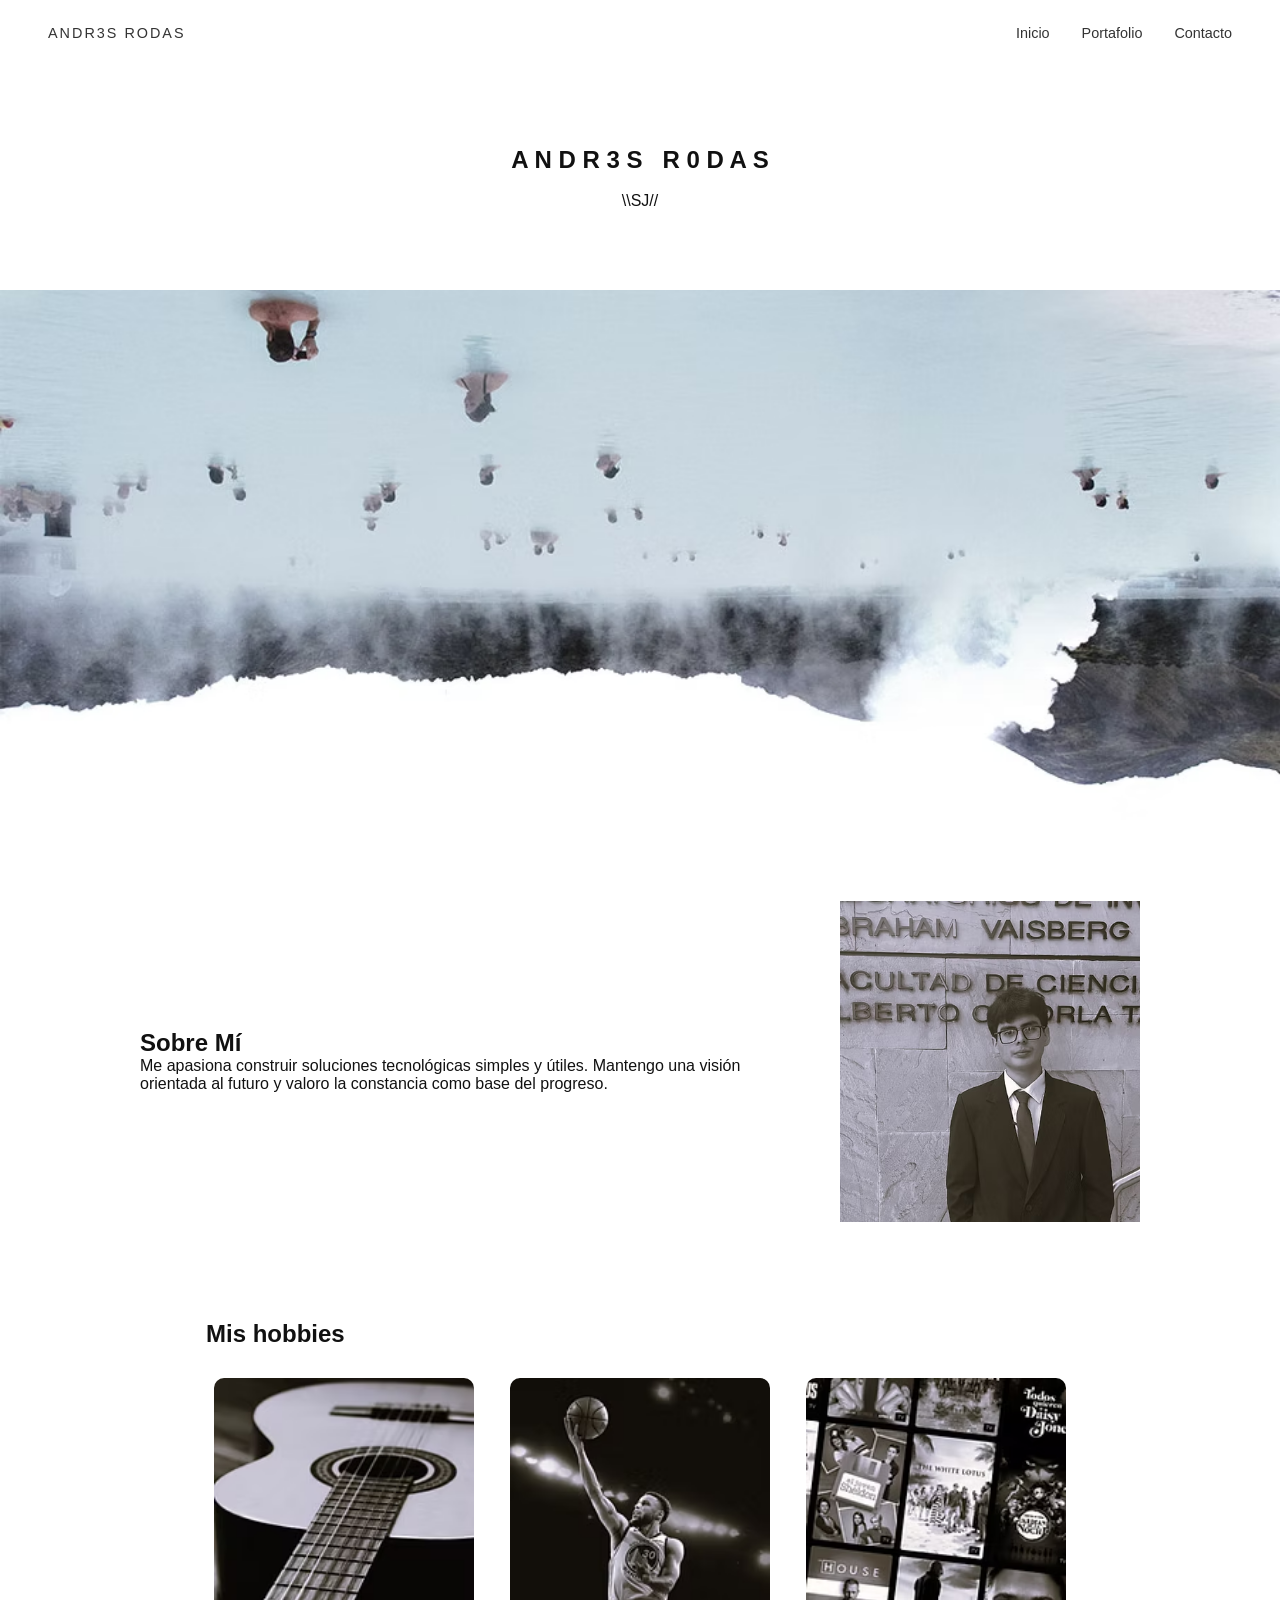
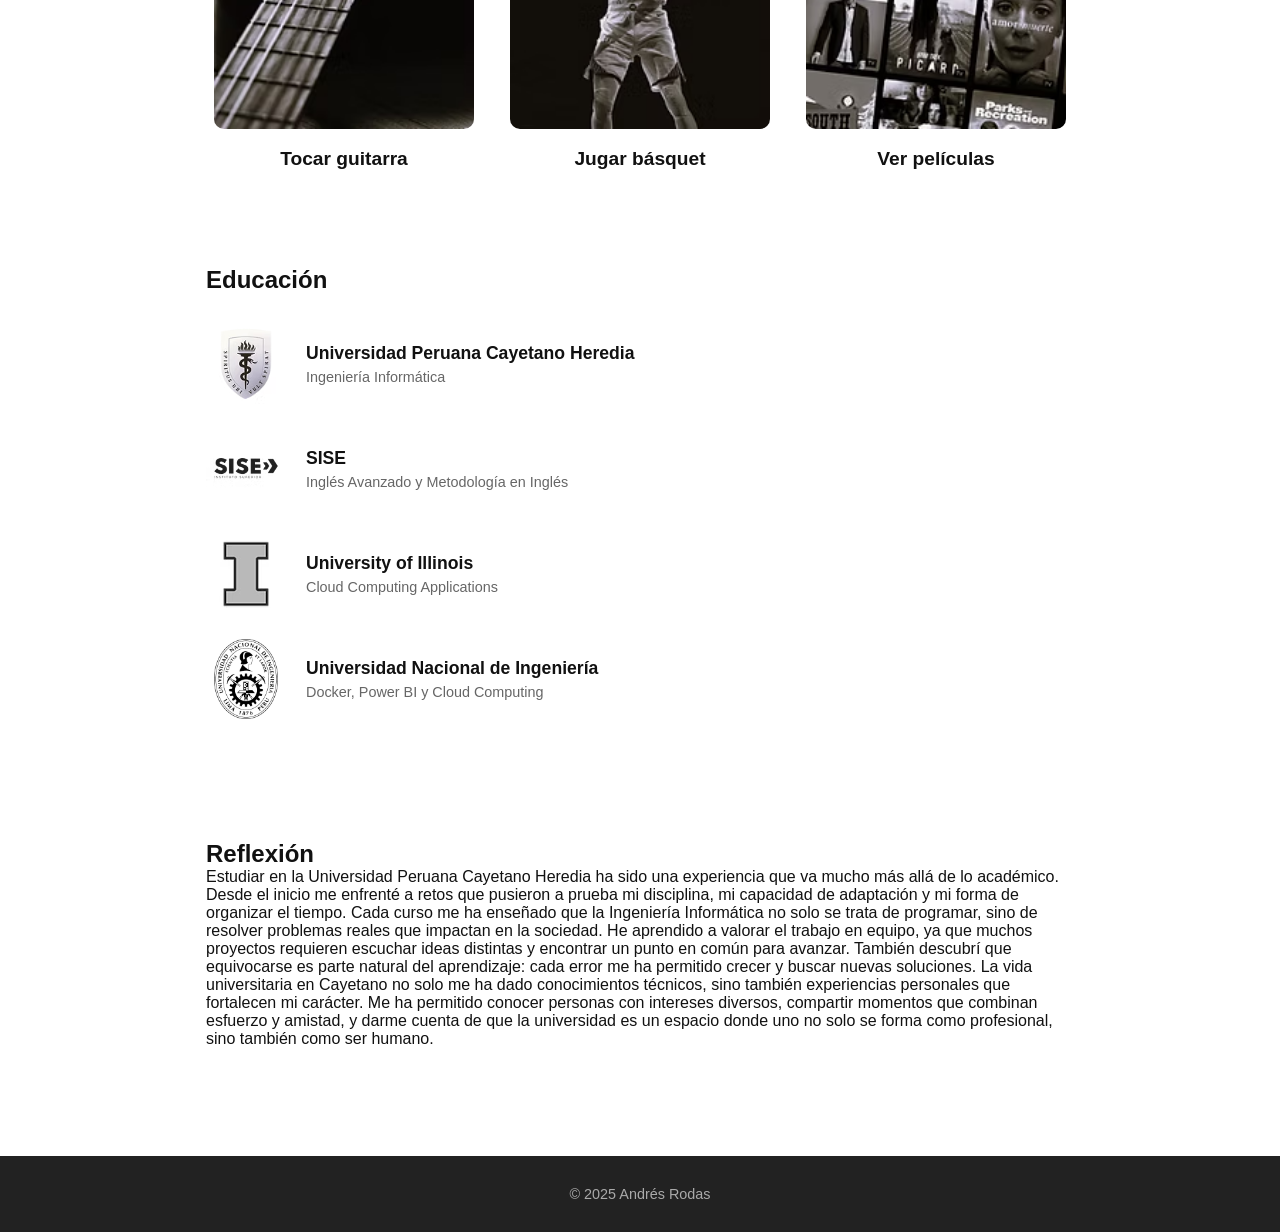
<file: index.html>
<!DOCTYPE html>
<html lang="es">
<head>
    <meta charset="UTF-8">
    <title>Inicio - Andrés Rodas</title>
    <link rel="stylesheet" href="styles.css">
</head>

<body>

<header>
  <nav class="nav">
      <a href="index.html" class="logo">ANDR3S RODAS</a>
      <ul>
          <li><a href="index.html">Inicio</a></li>
          <li><a href="portafolio.html">Portafolio</a></li>
          <li><a href="contacto.html">Contacto</a></li>
      </ul>
  </nav>
</header>

<section class="hero">
    <h1>A N D R 3 S &nbsp; R 0 D A S</h1>
    <p>&nbsp;</p>
    <p> \\SJ//</p>
</section>

<section class="hero-img">
    <img src="img/FONDO.png" alt="Fondo de Andrés">
</section>

<section class="sobre-mi">

    <div class="sobre-mi-texto">
        <h2>Sobre Mí</h2>
        <p>Me apasiona construir soluciones tecnológicas simples y útiles.
             Mantengo una visión orientada al futuro y valoro la constancia como base del progreso.</p>
        </div>
    
    <div class="sobre-mi-imagen">
        <img src="img/rostro.png" alt="Andrés">
    </div>

</section>

<section class="section">
    <h2>Mis hobbies</h2>
    
    <div class="hobbies-contenedor">

        <div class="hobby-item">
            <img src="img/guitarra.png" alt="guitarra">
            <h3>Tocar guitarra</h3>
        </div>

        <div class="hobby-item">
            <img src="img/basquet.png" alt="básquet">
            <h3>Jugar básquet</h3>
        </div>

        <div class="hobby-item">
            <img src="img/pelis.png" alt="cine">
            <h3>Ver películas</h3>
        </div>

    </div> </section>

<section class="section">
    <h2>Educación</h2>

    <ul class="educacion-lista">

        <li class="educacion-item">
            <img src="img/upch.png" alt="Logo U. Cayetano">
            <div class="educacion-info">
                <h3>Universidad Peruana Cayetano Heredia</h3>
                <p>Ingeniería Informática</p>
            </div>
        </li>

        <li class="educacion-item">
            <img src="img/sise.png" alt="Logo SISE">
            <div class="educacion-info">
                <h3>SISE</h3>
                <p>Inglés Avanzado y Metodología en Inglés</p>
            </div>
        </li>

        <li class="educacion-item">
            <img src="img/illio.png" alt="Logo U. Illinois">
            <div class="educacion-info">
                <h3>University of Illinois</h3>
                <p>Cloud Computing Applications</p>
            </div>
        </li>
        <li class="educacion-item">
            <img src="img/uni.png" alt="Logo UNI">
            <div class="educacion-info">
                <h3>Universidad Nacional de Ingeniería</h3>
                <p>Docker, Power BI y Cloud Computing</p>
            </div>
</li>

    </ul>
</section>

<section class="section">
    <h2>Reflexión</h2>
    <p>
      Estudiar en la Universidad Peruana Cayetano Heredia ha sido una experiencia que va mucho más allá de lo académico. 
      Desde el inicio me enfrenté a retos que pusieron a prueba mi disciplina, mi capacidad de adaptación y mi forma de organizar el tiempo. 
      Cada curso me ha enseñado que la Ingeniería Informática no solo se trata de programar, sino de resolver problemas reales que impactan en la sociedad.
      He aprendido a valorar el trabajo en equipo, ya que muchos proyectos requieren escuchar ideas distintas y encontrar un punto en común para avanzar. 
      También descubrí que equivocarse es parte natural del aprendizaje: cada error me ha permitido crecer y buscar nuevas soluciones.
      La vida universitaria en Cayetano no solo me ha dado conocimientos técnicos, sino también experiencias personales que fortalecen mi carácter. 
      Me ha permitido conocer personas con intereses diversos, compartir momentos que combinan esfuerzo y amistad,
       y darme cuenta de que la universidad es un espacio donde uno no solo se forma como profesional, sino también como ser humano.
    </p>
</section>

<footer>
    <p>© 2025 Andrés Rodas</p>
</footer>

</body>
</html>
</file>
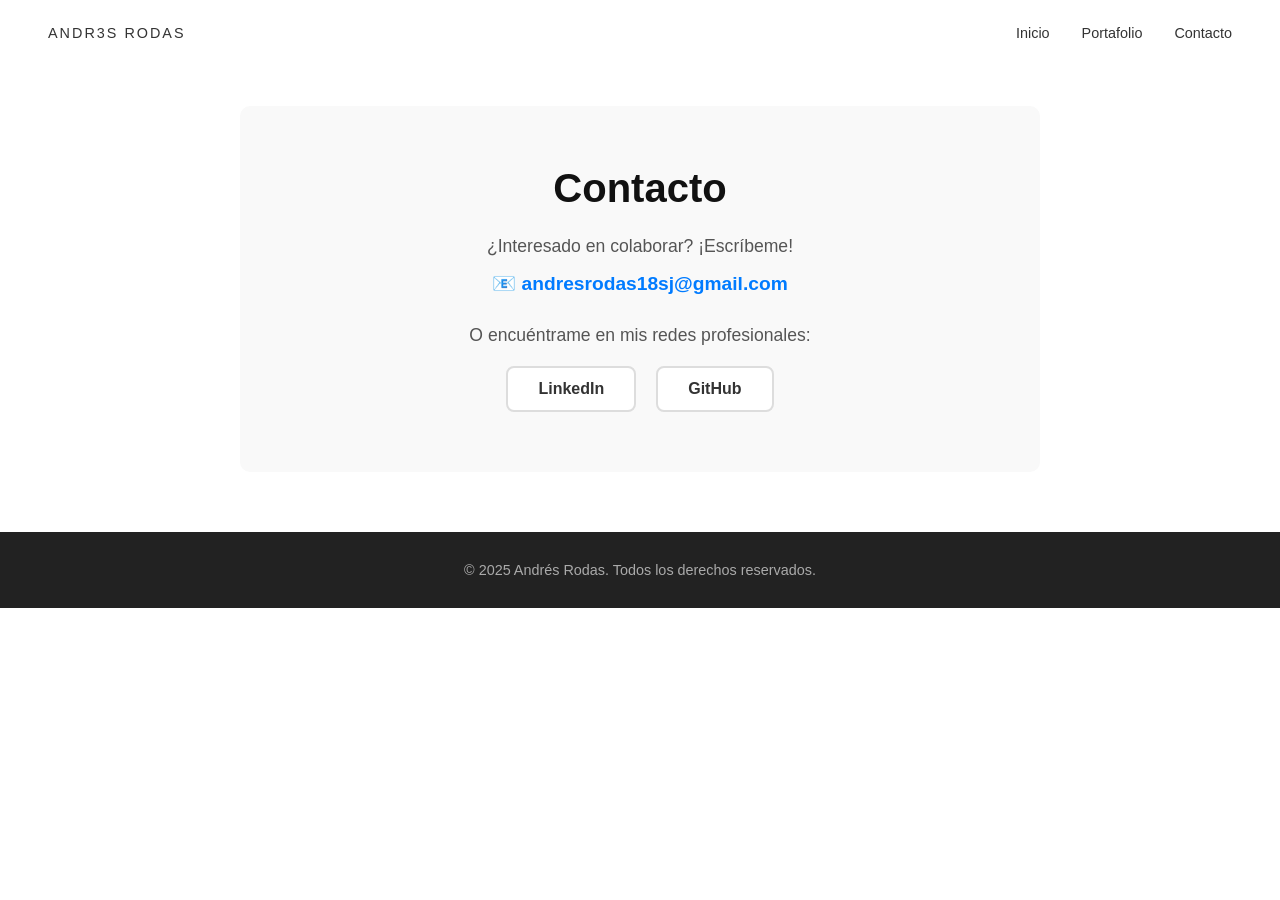
<file: contacto.html>
<!DOCTYPE html>
<html lang="es">
<head>
    <meta charset="UTF-8">
    <title>Contacto - Andrés Rodas</title>
    <link rel="stylesheet" href="styles.css">
</head>
<body>

<header>
  <nav class="nav">
      <a href="index.html" class="logo">ANDR3S RODAS</a>
      <ul>
          <li><a href="index.html">Inicio</a></li>
          <li><a href="portafolio.html">Portafolio</a></li>
          <li><a href="contacto.html">Contacto</a></li>
      </ul>
  </nav>
</header>
<body>

<section class="section" id="contacto">
    
    <h2>Contacto</h2> <div class="contacto-info">
        <p>¿Interesado en colaborar? ¡Escríbeme!</p>
        
        <a href="mailto:andresrodas18sj@gmail.com" class="contacto-email">
            📧 andresrodas18sj@gmail.com
        </a>
        
        <p>O encuéntrame en mis redes profesionales:</p>
        
        <div class="contacto-social">
            
            <a href="https://www.linkedin.com/in/andres-rodas-802309272/" target="_blank" class="social-link">
                LinkedIn
            </a>
            <a href="https://github.com/AndresRJ18" target="_blank" class="social-link">
                GitHub
            </a>
        </div>
    </div>

</section>

<footer class="site-footer">
    <p>© 2025 Andrés Rodas. Todos los derechos reservados.</p>
</footer>

</body>
</html>
</file>
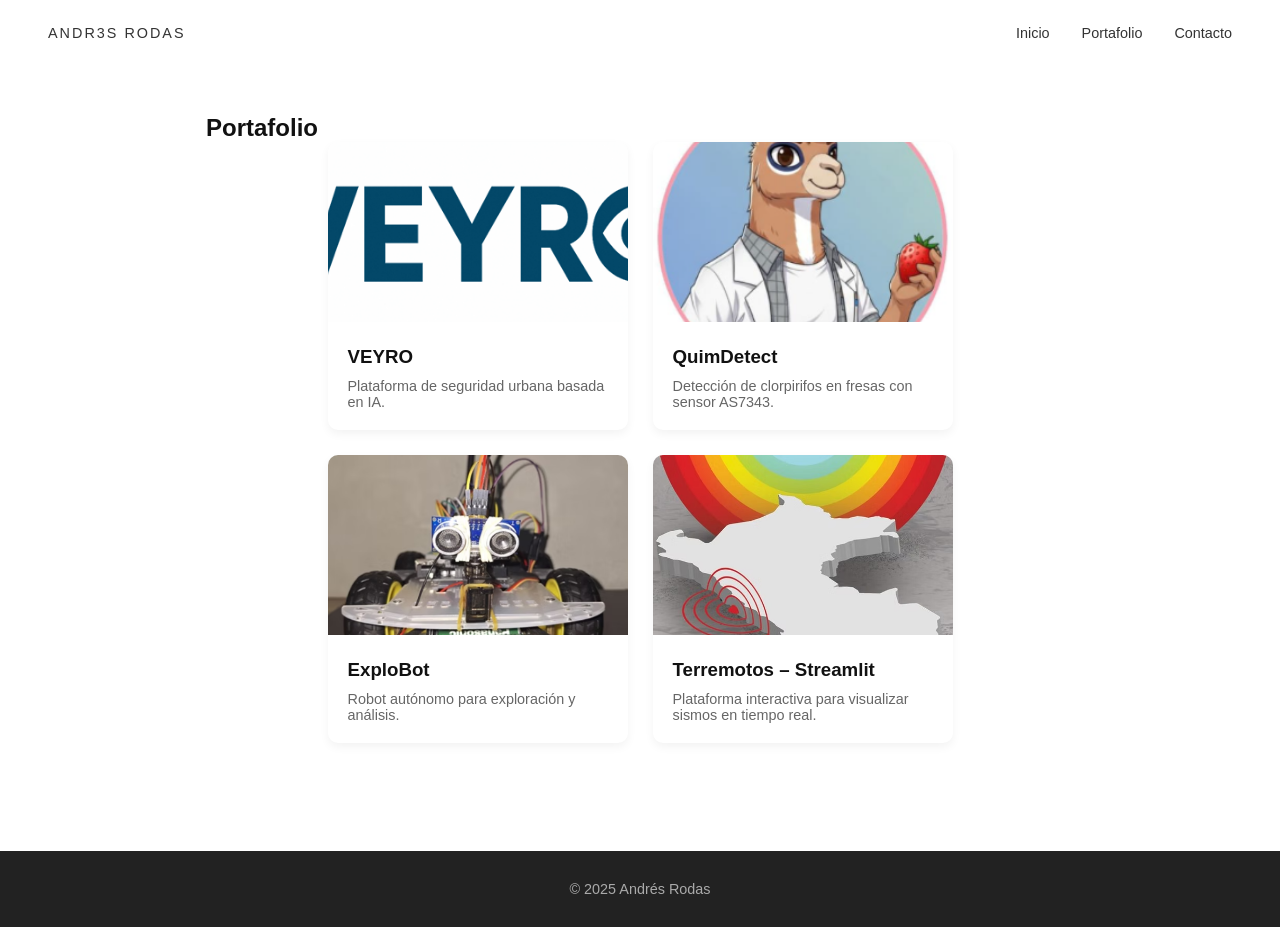
<file: portafolio.html>
<!DOCTYPE html>
<html lang="es">
<head>
    <meta charset="UTF-8">
    <title>Portafolio - Andrés Rodas</title>
    <link rel="stylesheet" href="styles.css">
</head>

<body>

<header>
  <nav class="nav">
      <a href="index.html" class="logo">ANDR3S RODAS</a>
      <ul>
          <li><a href="index.html">Inicio</a></li>
          <li><a href="portafolio.html">Portafolio</a></li>
          <li><a href="contacto.html">Contacto</a></li>
      </ul>
  </nav>
</header>
<section class="section" id="portafolio">
    <h1>Portafolio</h1>

    <div class="projects">

        <a href="#detalle-veyro" class="card-link">
            <div class="card">
                <img src="img/veyro.png" alt="Proyecto VEYRO">
                <div class="card-info">
                    <h3>VEYRO</h3>
                    <p>Plataforma de seguridad urbana basada en IA.</p>
                </div>
            </div>
        </a>

        <a href="#detalle-quimdetect" class="card-link">
            <div class="card">
                <img src="img/quim.png" alt="Proyecto QuimDetect">
                <div class="card-info">
                    <h3>QuimDetect</h3>
                    <p>Detección de clorpirifos en fresas con sensor AS7343.</p>
                </div>
            </div>
        </a>

        <a href="#detalle-explobot" class="card-link">
            <div class="card">
                <img src="img/explo.png" alt="Proyecto ExploBot">
                <div class="card-info">
                    <h3>ExploBot</h3>
                    <p>Robot autónomo para exploración y análisis.</p>
                </div>
            </div>
        </a>
        
        <a href="#detalle-terremotos" class="card-link">
            <div class="card">
                <img src="img/terre.png" alt="Proyecto Terremotos">
                <div class="card-info">
                    <h3>Terremotos – Streamlit</h3>
                    <p>Plataforma interactiva para visualizar sismos en tiempo real.</p>
                </div>
            </div>
        </a>

    </div> </section>

<div id="detalle-veyro" class="modal-proyecto">
    <div class="modal-contenido">
        <a href="#" class="modal-cerrar">&times;</a>
        
        <h2>VEYRO – Plataforma de Monitoreo de Tráfico e Incidencias</h2>
        
        <ul class="modal-detalles">
            <li><strong>Fecha:</strong> Noviembre 2025</li>
            <li><strong>Rol:</strong> Jefe de Diseño Web</li>
            <li><strong>Tipo de proyecto:</strong> Página Web / App</li>
            <li><strong>Enlace:</strong> <a href="https://github.com/d13g0lv/VEYRO" target="_blank">GITHUB</a></li>
        </ul>
        
        <p>VEYRO es una plataforma interactiva que permite monitorear tráfico, cámaras de seguridad y reportes ciudadanos en tiempo real. Utilizando herramientas avanzadas de visualización como mapas dinámicos, alertas inteligentes y gráficos de afluencia, su objetivo es ofrecer información clara y precisa para mejorar la seguridad y la toma de decisiones en la movilidad urbana.</p>
        
        <h3>Imágenes del Proyecto</h3>
        <div class="modal-imagenes">
            <img src="img/vey1.png" alt="Foto 1 de VEYRO">
            <img src="img/vey2.png" alt="Foto 2 de VEYRO">
        </div>
    </div>
</div>

<div id="detalle-quimdetect" class="modal-proyecto">
    <div class="modal-contenido">
        <a href="#" class="modal-cerrar">&times;</a>
        <h2>TANO SPECTRA - QUIM DETECT</h2>
        <ul class="modal-detalles">
            <li><strong>Tipo de proyecto:</strong> Electronica</li>
            <li><strong>Fecha:</strong> Abril 2024</li>
            <li><strong>Rol:</strong> Diseñador 3D, responsable de documentación y GitHub</li>
            <li><strong>Enlace:</strong> <a href="https://github.com/die-go12/GRUPO_1_FUNDAMENTOS_DISE-O" target="_blank">GitHub QUIM DETECT 1</a></li>
        </ul>
        <p>Consiste en desarrollar un sistema portátil...</p>
        <div class="modal-imagenes">
            <img src="img/quim1.png" alt="Foto 1 del proyecto">
            <img src="img/quim2.png" alt="Foto 2 del proyecto">
        </div>
    </div>
</div>

<div id="detalle-explobot" class="modal-proyecto">
    <div class="modal-contenido">
        <a href="#" class="modal-cerrar">&times;</a>
        
        <h2>EXPLO-BOT</h2>
        
        <ul class="modal-detalles">
            <li><strong>Fecha:</strong> Noviembre 2024</li>
            <li><strong>Tipo de proyecto:</strong> Electronica</li>
            <li><strong>Enlace:</strong> <a href="https://docs.google.com/document/d/1tWAvYP3j4pARE_7mqrX5BNrPEww2zKoJaeE-cfRVlYY/edit?tab=t.0" target="_blank">Documentación</a></li>
        </ul>
        
        <p>Desarrollo de un Robot Explorador para la Evaluación de Zonas de Riesgo y Emergencia en el Perú.</p>
        
        <h3>Imágenes del Proyecto</h3>
        <div class="modal-imagenes">
            <img src="img/explo1.png" alt="Foto 1 de ExploBot">
            <img src="img/explo2.png" alt="Foto 2 de ExploBot">
        </div>
    </div>
</div>

<div id="detalle-terremotos" class="modal-proyecto">
    <div class="modal-contenido">
        <a href="#" class="modal-cerrar">&times;</a>
        
        <h2>Análisis de Sismos en el Perú (1960-2023)</h2>
        
        <ul class="modal-detalles">
            <li><strong>Fecha:</strong> Noviembre 2024</li>
            <li><strong>Rol:</strong> Jefe de Diseño Web</li>
            <li><strong>Tipo de proyecto:</strong> Página Web</li>
            <li><strong>Enlace:</strong> <a href="https://github.com/AndresRJ18/PROGRA-IGP" target="_blank">GITHUB</a></li>
        </ul>
        
        <p>Este proyecto presenta un análisis interactivo de los sismos ocurridos en el Perú entre 1960 y 2023, utilizando herramientas de visualización avanzadas como gráficos dinámicos y mapas interactivos. El objetivo principal es facilitar la exploración de datos sísmicos para comprender patrones, tendencias y regiones más afectadas.</p>
        
        <h3>Imágenes del Proyecto</h3>
        <div class="modal-imagenes">
            <img src="img/terre1.png" alt="Foto 1 de Sismos">
            <img src="img/terre2.png" alt="Foto 2 de Sismos">
        </div>
    </div>
</div>



<footer>
    <p>© 2025 Andrés Rodas</p>
</footer>

</body>
</html>
</file>
<file: styles.css>
* {
    margin: 0;
    padding: 0;
    box-sizing: border-box;
    font-family: 'Arial', sans-serif;
}

body {
    background: #ffffff;
    color: #111;
}

/* NAVBAR */
.nav {
    display: flex;
    justify-content: space-between;
    align-items: center;
    padding: 1.5rem 3rem;
}

.nav ul {
    display: flex;
    gap: 2rem;
    list-style: none;
}

.nav a {
    text-decoration: none;
    color: #333;
    font-size: 0.9rem;
}

.logo {
    font-size: 1.2rem;
    letter-spacing: 2px;
}

/* HERO */
.hero {
    text-align: center;
    padding: 5rem 1rem;
}
/* FONDO PRINCIPAL*/
.hero-img img {
    width: 100%;
    height: auto;
    display: block;
    text-align: center;
}
/*SOBRE MI*/
.sobre-mi {
    display: flex;  
    align-items: center; 
    

    justify-content: center; 
    gap: 40px;               
    width: 90%;               
    max-width: 1000px;     
    margin: 50px auto;     
}

.sobre-mi-texto {
    flex: 1; /*"ocupar todo el espacio que sobre" */
}

.sobre-mi-imagen {
    width: 300px; 
}

.sobre-mi-imagen img {
    width: 100%;   
    height: auto; 
    display: block; /* Quita espacios extra debajo de la imagen */
}

/* SECTIONS */
.section {
    max-width: 900px;
    margin: auto;
    padding: 3rem 1rem;
}

.hobbies-contenedor {
    display: flex;             /* Pone los items uno al lado del otro */
    justify-content: space-around; /* Los distribuye con espacio entre ellos */
    align-items: flex-start;   /* Alinea los 3 items por la parte de arriba */
    gap: 20px;                
    margin-top: 30px;          
}

.hobby-item {
    flex-basis: 30%; 
    text-align: center;
}
.hobby-item img {
    width: 100%;      
    height: auto;    
    border-radius: 10px; /*  Para redondear las esquinas */
    margin-bottom: 15px; /* Espacio entre la imagen y el texto de abajo */
}

/* 4. El título del hobby */
.hobby-item h3 {
    font-size: 1.2rem;
    font-weight: 600;
    margin: 0; /* Quita el margen que traen los h3 por defecto */
}

/* --- SECCIÓN EDUCACIÓN --- */

.educacion-lista {
    list-style: none; /* Le quita los puntos a la lista */
    padding: 0;       /* Le quita el espacio de la izquierda */
    margin-top: 30px;
}

.educacion-item {
    display: flex;         /*  Pone la imagen y el texto uno al lado del otro */
    align-items: center;   
    margin-bottom: 25px; 
}

.educacion-item img {
    width: 80px;    
    height: 80px;
    object-fit: contain; /* Asegura que el logo se vea bien y no se estire */
    margin-right: 20px; 
}

.educacion-info h3 {
    margin: 0 0 5px 0; /* Quita margen de arriba, pone 5px abajo */
    font-size: 1.1rem;
}

.educacion-info p {
    margin: 0; /* Quita todos los márgenes */
    font-size: 0.9rem;
    color: #666; /* Un color más suave */
}
/* PORTAFOLIO CARDS */
/* --- 1. ESTILOS PARA LAS NUEVAS TARJETAS (CARDS) --- */

/* El contenedor (el mismo que ya tenías, pero con Flexbox) */
.projects {
    display: flex;
    flex-wrap: wrap; /* Para que se pasen a la fila de abajo en pantallas pequeñas */
    justify-content: center;
    gap: 25px;
}

/* El link que envuelve la tarjeta */
.card-link {
    text-decoration: none; /* Le quita el subrayado al link */
    color: inherit; /* Hereda el color de texto normal */
    flex-basis: 300px; /* Cada tarjeta tendrá una base de 300px */
    transition: transform 0.3s ease, box-shadow 0.3s ease;
}

/* La tarjeta */
.card {
    background: #fff;
    border-radius: 10px;
    overflow: hidden; /* Clave para que la imagen respete las esquinas redondeadas */
    box-shadow: 0 4px 10px rgba(0,0,0,0.05);
    height: 100%; /* Para que todas las tarjetas tengan la misma altura si están en fila */
}

/* Efecto al pasar el mouse */
.card-link:hover {
    transform: translateY(-5px); /* Se levanta un poco */
    box-shadow: 0 10px 20px rgba(0,0,0,0.1);
}

/* La imagen de referencia de la tarjeta */
.card img {
    width: 100%;
    height: 180px; /* Dales una altura fija */
    object-fit: cover; /* Asegura que la imagen cubra el espacio sin deformarse */
}

/* El contenedor del texto de la tarjeta */
.card-info {
    padding: 20px;
}

.card h3 {
    margin-top: 0;
    margin-bottom: 10px;
}

.card p {
    font-size: 0.9rem;
    color: #666;
}


/* --- 2. ESTILOS PARA EL MODAL (LA VENTANA EMERGENTE) --- */

.modal-proyecto {
    /* Por defecto, está oculto y fuera de la pantalla */
    visibility: hidden;
    opacity: 0;
    
    /* Estilo del fondo oscuro (overlay) */
    position: fixed; /* Se queda fijo en la pantalla */
    top: 0;
    left: 0;
    width: 100%;
    height: 100%;
    background: rgba(0, 0, 0, 0.7); /* Fondo negro semitransparente */
    
    display: flex;
    justify-content: center;
    align-items: center;
    
    transition: opacity 0.3s ease, visibility 0.3s ease;
}

/* ¡LA MAGIA! 
   Cuando el modal es el "objetivo" (o sea, se hizo clic en el link)... */
.modal-proyecto:target {
    visibility: visible;
    opacity: 1; /* Se hace visible */
}

/* La caja blanca del contenido */
.modal-contenido {
    position: relative;
    background: #fff;
    border-radius: 10px;
    width: 90%;
    max-width: 800px; /* Ancho máximo */
    padding: 30px 40px;
    
    /* Para permitir scroll si el contenido es mucho */
    max-height: 90vh; /* Alto máximo */
    overflow-y: auto; /* Scroll vertical */
    
    /* Animación de entrada */
    transform: scale(0.9);
    transition: transform 0.3s ease;
}
.modal-proyecto:target .modal-contenido {
    transform: scale(1);
}

/* El botón de cerrar (la X) */
.modal-cerrar {
    position: absolute;
    top: 15px;
    right: 20px;
    font-size: 2.5rem;
    color: #888;
    text-decoration: none;
    line-height: 1;
}
.modal-cerrar:hover {
    color: #000;
}

/* La lista de detalles (Rol, Fecha...) */
.modal-detalles {
    list-style: none;
    padding: 0;
    margin: 20px 0;
    background: #f9f9f9;
    border-left: 4px solid #007bff;
    padding: 15px 20px;
}
.modal-detalles li {
    margin-bottom: 8px;
    color: #555;
}

/* La galería de imágenes */
.modal-imagenes {
    display: flex;
    flex-wrap: wrap;
    gap: 10px;
    margin-top: 20px;
}
.modal-imagenes img {
    width: 100%;
    max-width: 200px; /* Tamaño de las miniaturas */
    border-radius: 5px;
}

footer {
    text-align: center;
    padding: 30px 20px;
    margin-top: 60px; 
    background-color: #222;
    color: #aaa;            
    font-size: 0.9rem;
}
/* --- SECCIÓN CONTACTO --- */

/* La sección principal de contacto */
#contacto {
    text-align: center;  /* Centra todo el texto */
    padding: 60px 20px;  /* Le da aire (espacio) arriba/abajo y a los lados */
    background-color: #f9f9f9; /* Un fondo gris muy sutil para destacarlo */
    border-radius: 10px; /* Opcional: esquinas redondeadas */
    
    /* Para centrar el bloque y darle un ancho máximo */
    max-width: 800px;
    margin: 40px auto 0 auto; /* 40px arriba, centrado horizontal, 0 abajo */
}

#contacto h2 {
    margin-bottom: 25px;
    font-size: 2.5rem; /* Un título grande */
}

#contacto p {
    font-size: 1.1rem;
    color: #555;
    margin-bottom: 15px;
}

/* El link del email */
.contacto-email {
    display: inline-block; /* Permite que tenga márgenes */
    font-size: 1.2rem;
    font-weight: 600;
    color: #007bff; /* Un color azul para destacar el link */
    text-decoration: none;
    margin-bottom: 30px; /* Espacio antes de los links sociales */
}
.contacto-email:hover {
    text-decoration: underline;
}

/* El contenedor de los botones de redes */
.contacto-social {
    display: flex;           /* Pone los botones uno al lado del otro */
    justify-content: center; /* Los centra horizontalmente */
    gap: 20px;               /* Espacio entre los botones */
    margin-top: 20px;
}

/* El estilo de cada botón (LinkedIn, GitHub) */
.social-link {
    display: inline-block;
    padding: 12px 30px; /* Tamaño del botón (alto y ancho) */
    font-size: 1rem;
    font-weight: 600;
    color: #333;
    background-color: #fff;
    border: 2px solid #ddd;
    border-radius: 8px;
    text-decoration: none;
    transition: all 0.3s ease; /* Una transición suave */
}

.social-link:hover {
    background-color: #333;
    color: #fff;
    border-color: #333;
}


/* --- FOOTER (PIE DE PÁGINA) --- */
.site-footer {
    text-align: center;
    padding: 30px 20px;
    margin-top: 60px; /* Espacio para separarlo de la sección de contacto */
    background-color: #222; /* Un fondo oscuro es común para el footer */
    color: #aaa;            /* Texto de color gris claro */
    font-size: 0.9rem;
}

.site-footer p {
    margin: 0; /* Quita el margen que trae el párrafo por defecto */
}
</file>
